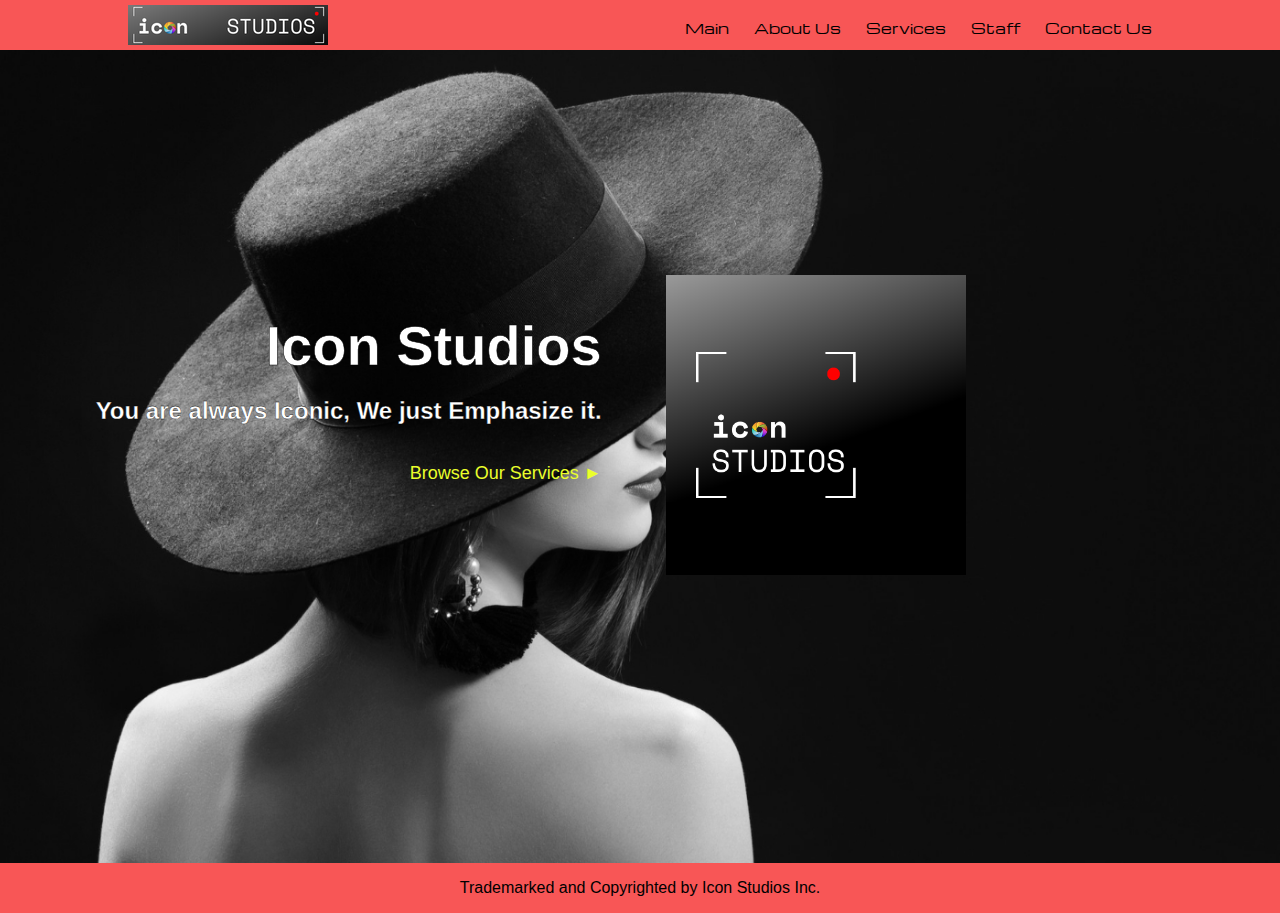
<file: index.html>
<!DOCTYPE html>
<html>
    <head>
        <link href="css/styles.css" rel="stylesheet" type="text/css">
        <link rel="stylesheet" href="https://fonts.googleapis.com/css?family=Michroma">
        <link rel="icon" type="image/x-icon" href="images/Logo.png">
        <meta name="viewport" content="width=device-width, initial-scale=1">
        <meta charset="UTF-8">
        
        <title>Icon Studios</title>
        
        <script src="//cdn.conveythis.com/javascript/conveythis-initializer.js"></script>
        <script type="text/javascript">
            document.addEventListener("DOMContentLoaded", function(e) {
                ConveyThis_Initializer.init({
                    api_key: "pub_9e9aafae780c1b187d40555f5def163b"
                });
            });
        </script>
    </head>
    <body>
        
        <div class="main">
            <header>
            <div class="container">

                <img src="images/is.png" alt="logo" class="logo">
                
                <nav>
                    <ul>
                        <li><a href="Main Page.html">Main </a></li>

                        <li><a href="About Us.html">About Us </a></li>

                        <li><a href="Services.html">Services </a></li>

                        <li><a href="Staff.html">Staff </a></li>

                        <li><a href="Feedback.html">Contact Us </a></li>

                    </ul>

                </nav>

            </div>

            </header>

            <div class="row">
                <div class="section-main">

                <h1>Icon Studios </h1>
                <h2>You are always Iconic, We just Emphasize it. </h2>
                <br>
                <a href="Services.html">Browse our services ► </a>

                </div>
                <div class="logo-main">
                <img src="images/Icon Studios.png" style="height: 300px; width: 300px;"> 
                </div>

            </div>

            <footer>
                <br><br><br><br><br><br><br><br><br><br><br><br><br><br><br><br>
                <div class="bottom-footer">
                Trademarked and Copyrighted by Icon Studios Inc.

                </div>
            </footer>
        </div>

    </body>

</html>
</file>
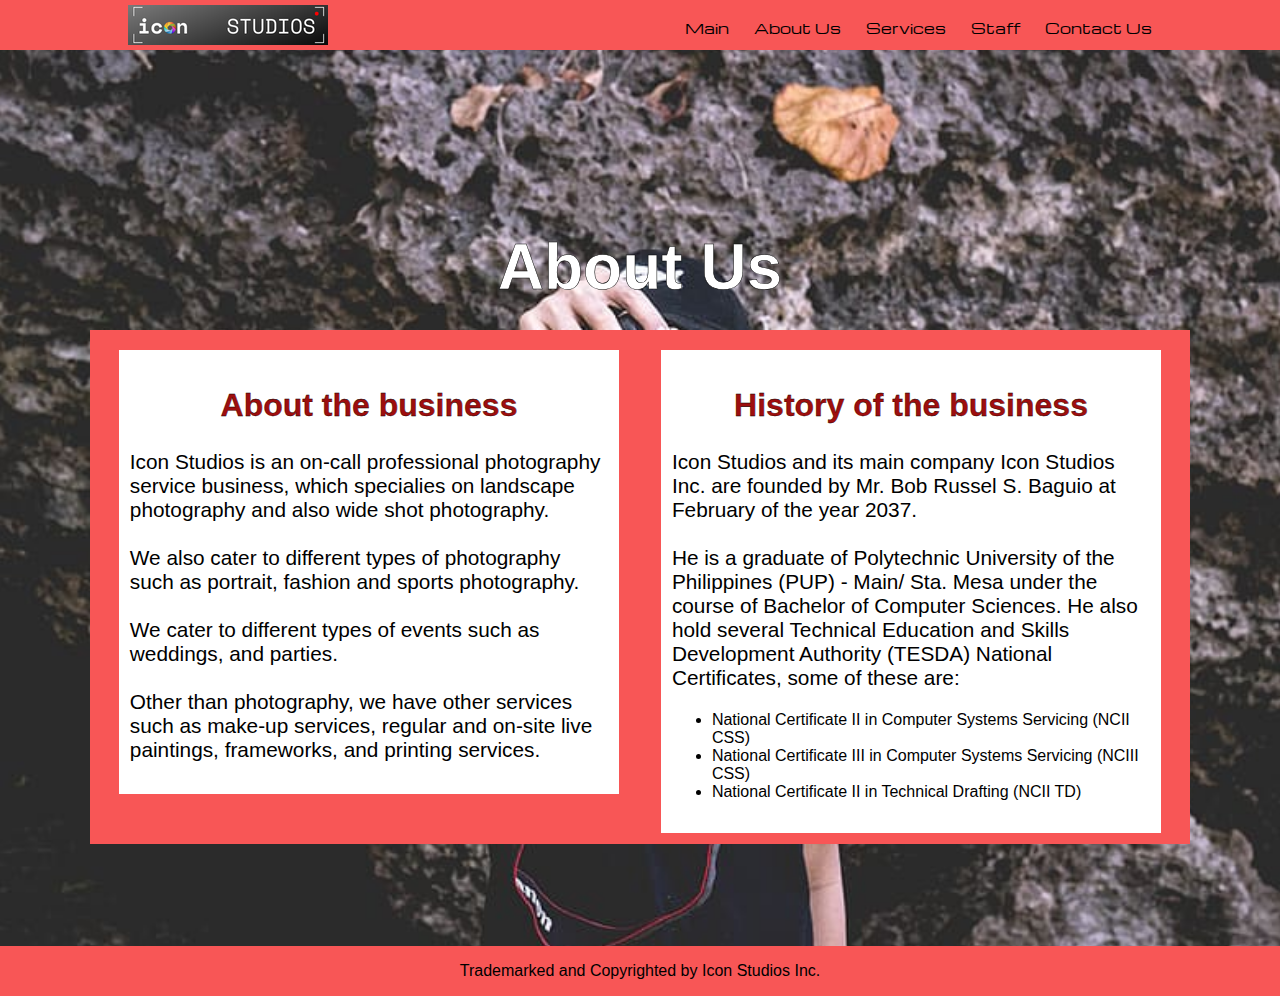
<file: About Us.html>
<!DOCTYPE html>
<html>
    <head>
        <link href="css/styles1.css" rel="stylesheet" type="text/css">
        <link rel="stylesheet" href="https://fonts.googleapis.com/css?family=Michroma">
        <meta name="viewport" content="width=device-width, initial-scale=1">
        <link rel="icon" type="image/x-icon" href="images/Logo.png">
        <meta charset="UTF-8">
        <title>About Us</title>

        <script src="//cdn.conveythis.com/javascript/conveythis-initializer.js"></script>
        <script type="text/javascript">
            document.addEventListener("DOMContentLoaded", function(e) {
                ConveyThis_Initializer.init({
                    api_key: "pub_9e9aafae780c1b187d40555f5def163b"
                });
            });
        </script>

    </head>
    <body>
        
        <div class="main">
            <header>
            <div class="container">

                <img src="images/is.png" alt="logo" class="logo">
                
                <nav>
                    <ul>
                        <li><a href="Main Page.html">Main </a></li>

                        <li><a href="About Us.html">About Us </a></li>

                        <li><a href="Services.html">Services </a></li>

                        <li><a href="Staff.html">Staff </a></li>

                        <li><a href="Feedback.html">Contact Us </a></li>

                    </ul>

                </nav>

            </div>

            </header>

            <div class="body-title">
                <h1> About Us</h1>

            </div>
            <div class="body-border">
                <div class="column1">
                    <h2>About the business</h2>
                    <p> 
                        Icon Studios is an on-call professional photography service business,
                        which specialies on landscape photography and also wide shot photography. <br> <br>
                        We also cater to different types of photography such as portrait, fashion and sports photography. <br> <br>
                        We cater to different types of events such as weddings, and parties. <br> <br>
                        Other than photography, we have other services such as make-up services, 
                        regular and on-site live paintings, frameworks, and printing services.
                    </p>
    
                    </div>
                    <div class="column2">
                    <h2> History of the business</h2>
                    <p>
                        Icon Studios and its main company Icon Studios Inc. are founded by 
                        Mr. Bob Russel S. Baguio at February of the year 2037. <br> <br>
                        He is a graduate of Polytechnic University of the Philippines (PUP) 
                        - Main/ Sta. Mesa under the course of Bachelor of Computer Sciences.
                        He also hold several Technical Education and Skills Development Authority (TESDA) National Certificates, some of these are: <br>
                        <ul>
                            <li> National Certificate II in Computer Systems Servicing (NCII CSS)</li>
                            <li> National Certificate III in Computer Systems Servicing (NCIII CSS)</li>
                            <li> National Certificate II in Technical Drafting (NCII TD)</li>
                        </ul>
                    </p>

                    </div>

            </div>

            <footer>
                <br><br><br><br><br>
                <div class="bottom-footer">
                Trademarked and Copyrighted by Icon Studios Inc.

                </div>
            </footer>
        </div>

    </body>

</html>
</file>
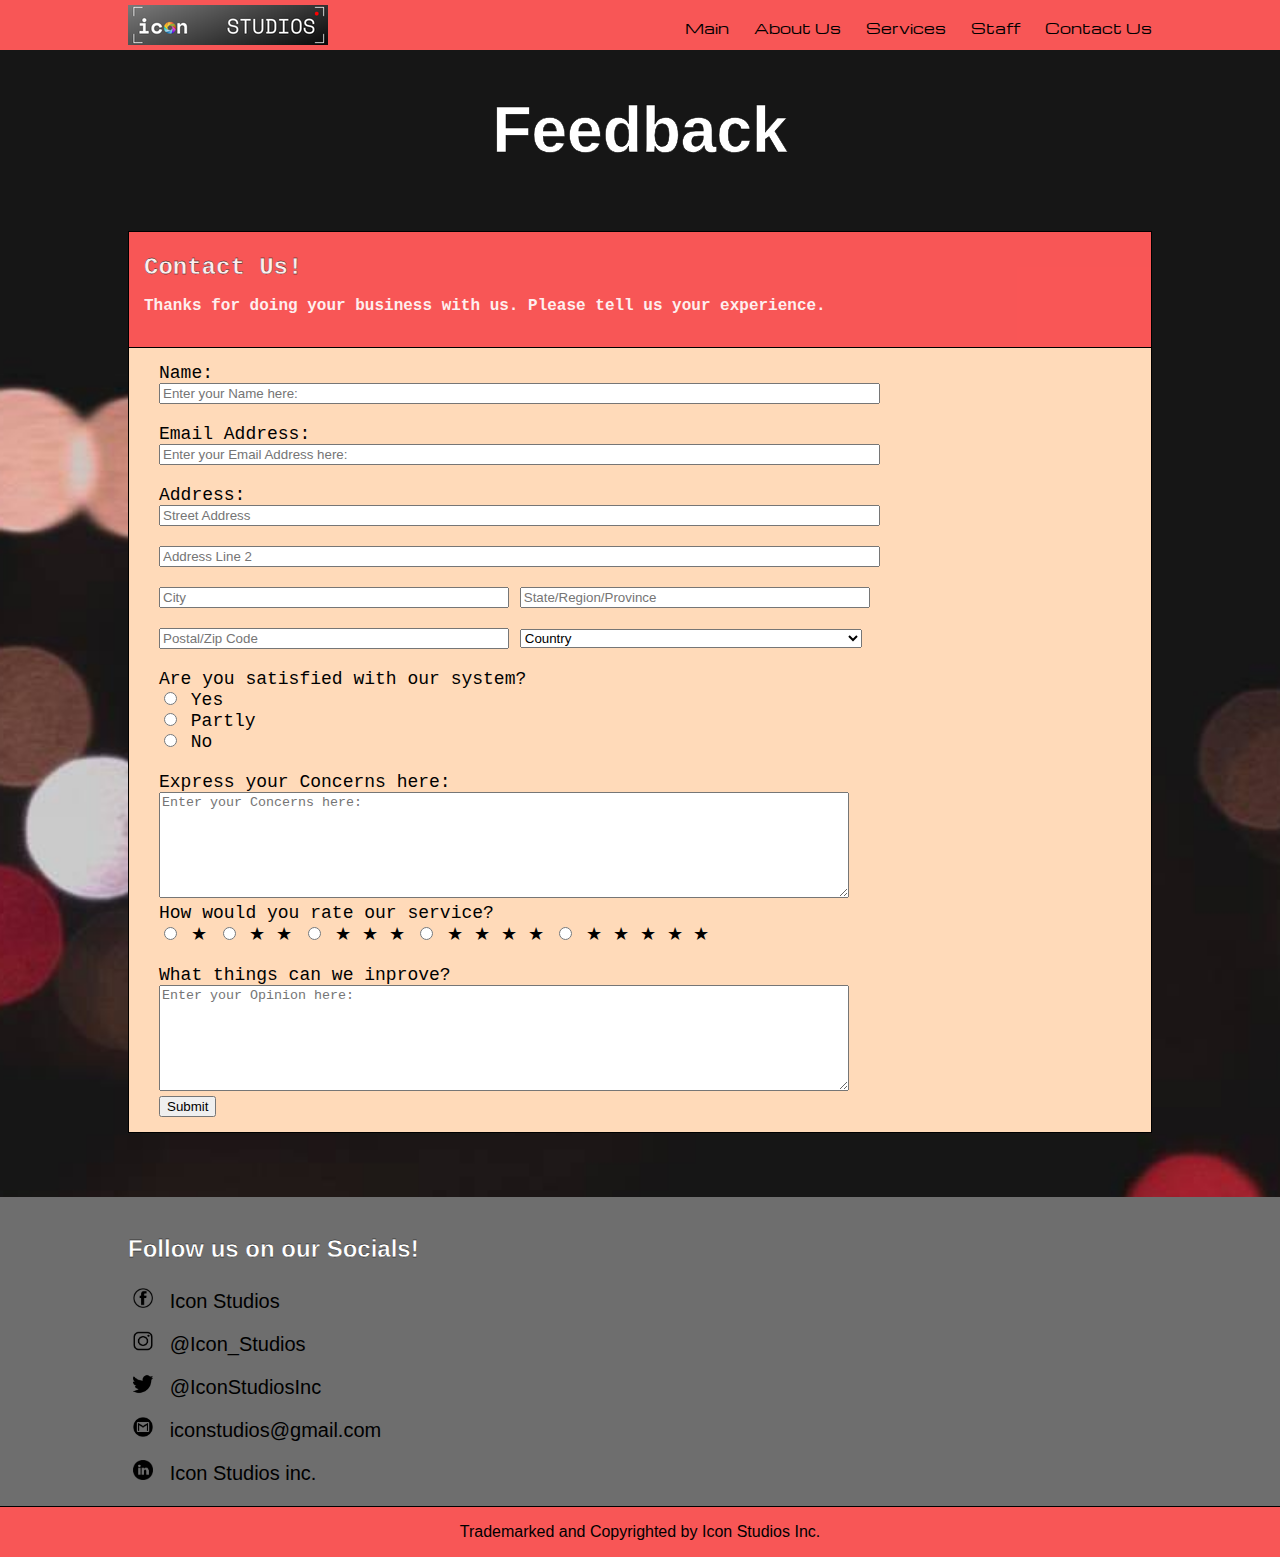
<file: Feedback.html>
<!DOCTYPE html>
<html>
    <head>
        <link href="css/styles3.css" rel="stylesheet" type="text/css">
        <link rel="stylesheet" href="https://fonts.googleapis.com/css?family=Michroma">
        <link rel="icon" type="image/x-icon" href="images/Logo.png">
        <meta name="viewport" content="width=device-width, initial-scale=1">
        <meta charset="UTF-8">
        <title>Feedback</title>
        
        <script src="//cdn.conveythis.com/javascript/conveythis-initializer.js"></script>
        <script type="text/javascript">
            document.addEventListener("DOMContentLoaded", function(e) {
                ConveyThis_Initializer.init({
                    api_key: "pub_9e9aafae780c1b187d40555f5def163b"
                });
            });
        </script>
    </head>
    <body>
        <div class="main">
            <header>
            <div class="container">

                <img src="images/is.png" alt="logo" class="logo">
                
                <nav>
                    <ul>
                        <li><a href="Main Page.html">Main </a></li>

                        <li><a href="About Us.html">About Us </a></li>

                        <li><a href="Services.html">Services </a></li>

                        <li><a href="Staff.html">Staff </a></li>

                        <li><a href="Feedback.html">Contact Us </a></li>

                    </ul>

                </nav>

            </div>

            </header>

            <div class="body-title">
                <h1> Feedback</h1>

            </div>
            <div>
                <div class="whole-form">
                    <div class="details-form">
                        <div class="outerheader">
                    <div class="header">
                        <div class="bigheader">
                            <h2>Contact Us!</h2>
                        </div>
                        <div class="smallheader">
                           <h6>Thanks for doing your business with us. Please tell us your experience.</h6>
                        </div><br>
                    </div>
                        </div>
                
                        <div class="outerform-body">
                            <div class="form-body">
                                <form>
                                    Name:<br>
                                    <input type="text" id="Name" placeholder="Enter your Name here:" style="width: 73%;"><br><br>

                                    Email Address: <br>
                                    <input type="text" id="Email" placeholder="Enter your Email Address here:" style="width: 73%;"><br><br>
                            
                                    Address:<br>
                                    <input type="text" id="StreetAddress" placeholder="Street Address" style="width: 73%;"><br><br>
                                    <input type="text" id="Address Line 2" placeholder="Address Line 2" style="width: 73%;"><br><br>
                                    <input type="text" id="City" placeholder="City" style="width: 35%;">
                                    <input type="text" id="State/Region/Province" placeholder="State/Region/Province" style="width: 35%;"> <br> <br>
                            
                                    <input type="text" id="Postal/Zip Code" placeholder="Postal/Zip Code" style="width: 35%;">
                                    <select id="Country" name="Country" style="width: 35%;">
                                        <option>Country</option>
                                        <option value="Afghanistan">Afghanistan</option>
                                        <option value="Albania">Albania</option>
                                        <option value="Algeria">Algeria</option>
                                        <option value="Andorra">Andorra</option>
                                        <option value="Angola">Angola</option>
                                        <option value="Antigua and Barbuda">Antigua & Barbuda</option>
                                        <option value="Argentina">Argentina</option>
                                        <option value="Armenia">Armenia</option>
                                        <option value="Australia">Australia</option>
                                        <option value="Austria">Austria</option>
                                        <option value="Azerbaijan">Azerbaijan</option>
                                        <option value="Bahamas">Bahamas</option>
                                        <option value="Bahrain">Bahrain</option>
                                        <option value="Bangladesh">Bangladesh</option>
                                        <option value="Barbados">Barbados</option>
                                        <option value="Belarus">Belarus</option>
                                        <option value="Belgium">Belgium</option>
                                        <option value="Belize">Belize</option>
                                        <option value="Benin">Benin</option>
                                        <option value="Bhutan">Bhutan</option>
                                        <option value="Bolivia">Bolivia</option>
                                        <option value="Bosnia and Herzegovina">Bosnia & Herzegovina</option>
                                        <option value="Botswana">Botswana</option>
                                        <option value="Brazil">Brazil</option>
                                        <option value="Brunei Darussalam">Brunei</option>
                                        <option value="Bulgaria">Bulgaria</option>
                                        <option value="Burkina Faso">Burkina Faso</option>
                                        <option value="Burundi">Burundi</option>
                                        <option value="Cambodia">Cambodia</option>
                                        <option value="Cameroon">Cameroon</option>
                                        <option value="Canada">Canada</option>
                                        <option value="Cape Verde">Cape Verde</option>
                                        <option value="Central African Republic">Central African Republic</option>
                                        <option value="Chad">Chad</option>
                                        <option value="Chile">Chile</option>
                                        <option value="China">China</option>
                                        <option value="Colombia">Colombia</option>
                                        <option value="Comoros">Comoros</option>
                                        <option value="Congo">Congo - Brazzaville</option>
                                        <option value="Congo, Democratic Republic of the Congo">Congo - Kinshasa</option>
                                        <option value="Costa Rica">Costa Rica</option>
                                        <option value="Cote D'Ivoire">Côte d’Ivoire</option>
                                        <option value="Croatia">Croatia</option>
                                        <option value="Cuba">Cuba</option>
                                        <option value="Cyprus">Cyprus</option>
                                        <option value="Czech Republic">Czech Republic</option>
                                        <option value="Denmark">Denmark</option>
                                        <option value="Djibouti">Djibouti</option>
                                        <option value="Dominica">Dominica</option>
                                        <option value="Dominican Republic">Dominican Republic</option>
                                        <option value="Ecuador">Ecuador</option>
                                        <option value="Egypt">Egypt</option>
                                        <option value="El Salvador">El Salvador</option>
                                        <option value="Equatorial Guinea">Equatorial Guinea</option>
                                        <option value="Eritrea">Eritrea</option>
                                        <option value="Estonia">Estonia</option>
                                        <option value="Ethiopia">Ethiopia</option>
                                        <option value="Fiji">Fiji</option>
                                        <option value="Finland">Finland</option>
                                        <option value="France">France</option>
                                        <option value="Gabon">Gabon</option>
                                        <option value="Gambia">Gambia</option>
                                        <option value="Georgia">Georgia</option>
                                        <option value="Germany">Germany</option>
                                        <option value="Ghana">Ghana</option>
                                        <option value="Greece">Greece</option>
                                        <option value="Grenada">Grenada</option>
                                        <option value="Guatemala">Guatemala</option>
                                        <option value="Guinea">Guinea</option>
                                        <option value="Guinea-Bissau">Guinea-Bissau</option>
                                        <option value="Guyana">Guyana</option>
                                        <option value="Haiti">Haiti</option>
                                        <option value="Holy See (Vatican City State)">Vatican City</option>
                                        <option value="Honduras">Honduras</option>
                                        <option value="Hong Kong">Hong Kong</option>
                                        <option value="Hungary">Hungary</option>
                                        <option value="Iceland">Iceland</option>
                                        <option value="India">India</option>
                                        <option value="Indonesia">Indonesia</option>
                                        <option value="Iran, Islamic Republic of">Iran</option>
                                        <option value="Iraq">Iraq</option>
                                        <option value="Ireland">Ireland</option>
                                        <option value="Israel">Israel</option>
                                        <option value="Italy">Italy</option>
                                        <option value="Jamaica">Jamaica</option>
                                        <option value="Japan">Japan</option>
                                        <option value="Jordan">Jordan</option>
                                        <option value="Kazakhstan">Kazakhstan</option>
                                        <option value="Kenya">Kenya</option>
                                        <option value="Kiribati">Kiribati</option>
                                        <option value="Korea, Democratic People's Republic of">Korea, North</option>
                                        <option value="Korea, Republic of">Korea, South</option>
                                        <option value="Kuwait">Kuwait</option>
                                        <option value="Kyrgyzstan">Kyrgyzstan</option>
                                        <option value="Lao People's Democratic Republic">Laos</option>
                                        <option value="Latvia">Latvia</option>
                                        <option value="Lebanon">Lebanon</option>
                                        <option value="Lesotho">Lesotho</option>
                                        <option value="Liberia">Liberia</option>
                                        <option value="Libyan Arab Jamahiriya">Libya</option>
                                        <option value="Liechtenstein">Liechtenstein</option>
                                        <option value="Lithuania">Lithuania</option>
                                        <option value="Luxembourg">Luxembourg</option>
                                        <option value="Madagascar">Madagascar</option>
                                        <option value="Malawi">Malawi</option>
                                        <option value="Malaysia">Malaysia</option>
                                        <option value="Maldives">Maldives</option>
                                        <option value="Mali">Mali</option>
                                        <option value="Malta">Malta</option>
                                        <option value="Marshall Islands">Marshall Islands</option>
                                        <option value="Mauritania">Mauritania</option>
                                        <option value="Mauritius">Mauritius</option>
                                        <option value="Mexico">Mexico</option>
                                        <option value="Micronesia, Federated States of">Micronesia</option>
                                        <option value="Moldova, Republic of">Moldova</option>
                                        <option value="Monaco">Monaco</option>
                                        <option value="Mongolia">Mongolia</option>
                                        <option value="Montenegro">Montenegro</option>
                                        <option value="Montserrat">Montserrat</option>
                                        <option value="Morocco">Morocco</option>
                                        <option value="Mozambique">Mozambique</option>
                                        <option value="Myanmar">Myanmar (Burma)</option>
                                        <option value="Namibia">Namibia</option>
                                        <option value="Nauru">Nauru</option>
                                        <option value="Nepal">Nepal</option>
                                        <option value="Netherlands">Netherlands</option>
                                        <option value="New Zealand">New Zealand</option>
                                        <option value="Nicaragua">Nicaragua</option>
                                        <option value="Niger">Niger</option>
                                        <option value="Nigeria">Nigeria</option>
                                        <option value="North Macedonia">North Macedonia</option>
                                        <option value="Norway">Norway</option>
                                        <option value="Oman">Oman</option>
                                        <option value="Pakistan">Pakistan</option>
                                        <option value="Palau">Palau</option>
                                        <option value="Palestinian Territory, Occupied">Palestine</option>
                                        <option value="Panama">Panama</option>
                                        <option value="Papua New Guinea">Papua New Guinea</option>
                                        <option value="Paraguay">Paraguay</option>
                                        <option value="Peru">Peru</option>
                                        <option value="Philippines">Philippines</option>
                                        <option value="Poland">Poland</option>
                                        <option value="Portugal">Portugal</option>
                                        <option value="Qatar">Qatar</option>
                                        <option value="Romania">Romania</option>
                                        <option value="Russian Federation">Russia</option>
                                        <option value="Rwanda">Rwanda</option>
                                        <option value="Saint Kitts and Nevis">St. Kitts & Nevis</option>
                                        <option value="Saint Lucia">St. Lucia</option>
                                        <option value="Saint Vincent and the Grenadines">St. Vincent & Grenadines</option>
                                        <option value="Samoa">Samoa</option>
                                        <option value="San Marino">San Marino</option>
                                        <option value="Sao Tome and Principe">São Tomé & Príncipe</option>
                                        <option value="Saudi Arabia">Saudi Arabia</option>
                                        <option value="Senegal">Senegal</option>
                                        <option value="Serbia">Serbia</option>
                                        <option value="Seychelles">Seychelles</option>
                                        <option value="Sierra Leone">Sierra Leone</option>
                                        <option value="Singapore">Singapore</option>
                                        <option value="Slovakia">Slovakia</option>
                                        <option value="Slovenia">Slovenia</option>
                                        <option value="Solomon Islands">Solomon Islands</option>
                                        <option value="Somalia">Somalia</option>
                                        <option value="South Africa">South Africa</option>
                                        <option value="South Sudan">South Sudan</option>
                                        <option value="Spain">Spain</option>
                                        <option value="Sri Lanka">Sri Lanka</option>
                                        <option value="Sudan">Sudan</option>
                                        <option value="Suriname">Suriname</option>
                                        <option value="Swaziland">Swaziland (Eswatini)</option>
                                        <option value="Sweden">Sweden</option>
                                        <option value="Switzerland">Switzerland</option>
                                        <option value="Syrian Arab Republic">Syria</option>
                                        <option value="Taiwan, Province of China">Taiwan</option>
                                        <option value="Tajikistan">Tajikistan</option>
                                        <option value="Tanzania, United Republic of">Tanzania</option>
                                        <option value="Thailand">Thailand</option>
                                        <option value="Timor-Leste">Timor-Leste</option>
                                        <option value="Togo">Togo</option>
                                        <option value="Tonga">Tonga</option>
                                        <option value="Trinidad and Tobago">Trinidad & Tobago</option>
                                        <option value="Tunisia">Tunisia</option>
                                        <option value="Turkey">Turkey</option>
                                        <option value="Turkmenistan">Turkmenistan</option>
                                        <option value="Tuvalu">Tuvalu</option>
                                        <option value="Uganda">Uganda</option>
                                        <option value="Ukraine">Ukraine</option>
                                        <option value="United Arab Emirates">United Arab Emirates</option>
                                        <option value="United Kingdom">United Kingdom</option>
                                        <option value="United States">United States of America</option>
                                        <option value="Uruguay">Uruguay</option>
                                        <option value="Uzbekistan">Uzbekistan</option>
                                        <option value="Vanuatu">Vanuatu</option>
                                        <option value="Venezuela">Venezuela</option>
                                        <option value="Vietnam">Vietnam</option>
                                        <option value="Yemen">Yemen</option>
                                        <option value="Zambia">Zambia</option>
                                        <option value="Zimbabwe">Zimbabwe</option>
                                    </select> <br><br>
                                    
                                    Are you satisfied with our system?<br>
                                    <input type="radio" id="Yes" name="Satisfaction" value="Yes"> <label for="Yes"> Yes</label> <br>
                                    <input type="radio" id="Partly" name="Satisfaction" value="Partly"> <label for="Partly"> Partly</label> <br>
                                    <input type="radio" id="No" name="Satisfaction" value="No"> <label for="No"> No</label> <br><br>
                                            
                                    Express your Concerns here: <br>
                                    <textarea id="Info" rows="10" cols="30" placeholder="Enter your Concerns here: " style="width: 70%; height: 100px;"></textarea>
                                    <br>
                                                        
                                    How would you rate our service?<br>
                                    <label>
                                        <input type="radio" name="stars" value="1" />
                                        <span class="icon">★</span>
                                    </label>
                                    
                                    <label>
                                        <input type="radio" name="stars" value="2" />
                                        <span class="icon">★</span> 
                                        <span class="icon">★</span> 
                                    </label>
                                    
                                    <label>
                                        <input type="radio" name="stars" value="3" />
                                        <span class="icon">★</span>
                                        <span class="icon">★</span>
                                        <span class="icon">★</span>
                                    </label>
                                    
                                    <label>
                                        <input type="radio" name="stars" value="4" />    
                                        <span class="icon">★</span>
                                        <span class="icon">★</span>
                                        <span class="icon">★</span>
                                        <span class="icon">★</span>  
                                    </label>  
                                    
                                    <label>
                                        <input type="radio" name="stars" value="5" />
                                        <span class="icon">★</span>
                                        <span class="icon">★</span>
                                        <span class="icon">★</span>
                                        <span class="icon">★</span>
                                        <span class="icon">★</span>  
                                    </label><br><br>
                                            
                                    What things can we inprove?<br>
                                    <textarea id="Info" rows="10" cols="30" placeholder="Enter your Opinion here: " style="width: 70%; height: 100px;"></textarea>
                                    <br>
                                    
                                    
                                    <input type="submit" value="Submit">
                                    
                                </form>

                            </div>

                        </div>

                    </div>
                </div>

            </div>
            
            <footer>
                <div class="company-contacts"><br>
                    <h2>Follow us on our Socials!</h2>

                    <ul>
                        <li><a href="https://www.facebook.com/"><img src="images/facebook-icon.png" style="height: 20px;width: 20px;"> &nbsp; Icon Studios </a></li><br>

                        <li><a href="https://www.instagram.com/"><img src="images/instagram-icon.png" style="height: 20px;width: 20px;"> &nbsp; @Icon_Studios </a></li><br>
                        
                        <li><a href="https://www.twitter.com/"><img src="images/twitter-icon.png" style="height: 20px;width: 20px;"> &nbsp; @IconStudiosInc </a></li><br>

                        <li><a href="https://www.gmail.com/"><img src="images/gmail-icon.png" style="height: 20px;width: 20px;"> &nbsp; iconstudios@gmail.com </a></li><br>
                        
                        <li><a href="https://www.linkedin.com/"><img src="images/linkedin-icon.png" style="height: 20px;width: 20px;"> &nbsp; Icon Studios inc. </a></li>

                    </ul>
                </div>

                <div class="bottom-footer">
                    Trademarked and Copyrighted by Icon Studios Inc.
            
                </div>

            </footer>

        </div>
    </body>
</html>
</file>
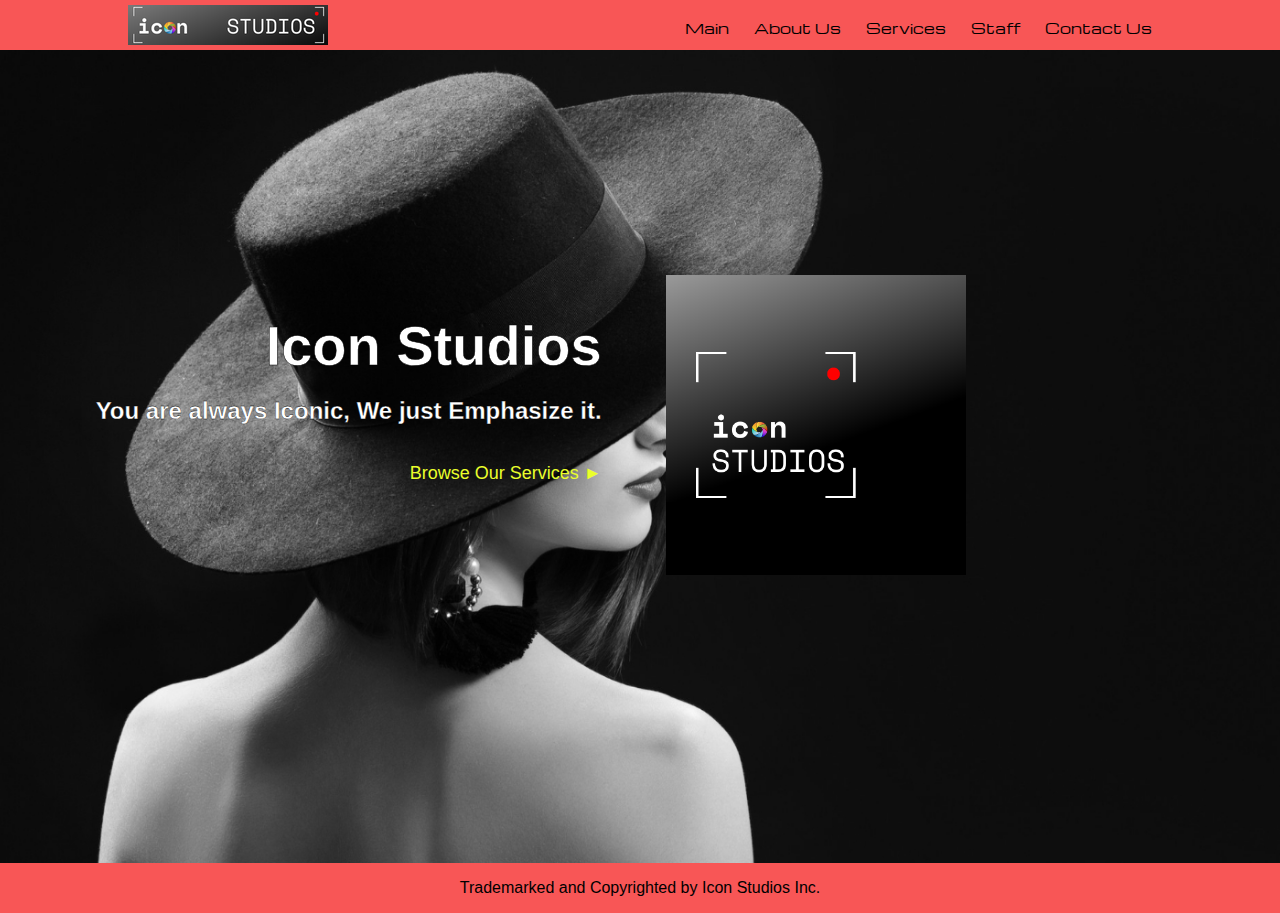
<file: Main Page.html>
<!DOCTYPE html>
<html>
    <head>
        <link href="css/styles.css" rel="stylesheet" type="text/css">
        <link rel="stylesheet" href="https://fonts.googleapis.com/css?family=Michroma">
        <link rel="icon" type="image/x-icon" href="images/Logo.png">
        <meta name="viewport" content="width=device-width, initial-scale=1">
        <meta charset="UTF-8">
        
        <title>Icon Studios</title>

        <script src="//cdn.conveythis.com/javascript/conveythis-initializer.js"></script>
        <script type="text/javascript">
            document.addEventListener("DOMContentLoaded", function(e) {
                ConveyThis_Initializer.init({
                    api_key: "pub_9e9aafae780c1b187d40555f5def163b"
                });
            });
        </script>
    </head>
    <body>
        
        <div class="main">
            <header>
            <div class="container">

                <img src="images/is.png" alt="logo" class="logo">
                
                <nav>
                    <ul>
                        <li><a href="Main Page.html">Main </a></li>

                        <li><a href="About Us.html">About Us </a></li>

                        <li><a href="Services.html">Services </a></li>

                        <li><a href="Staff.html">Staff </a></li>

                        <li><a href="Feedback.html">Contact Us </a></li>
                        
                    </ul>

                </nav>

            </div>

            </header>

            <div class="row">
                <div class="section-main">

                <h1>Icon Studios </h1>
                <h2>You are always Iconic, We just Emphasize it. </h2>
                <br>
                <a href="Services.html">Browse our services ► </a>

                </div>
                <div class="logo-main">
                <img src="images/Icon Studios.png" style="height: 300px; width: 300px;"> 
                </div>

            </div>

            <footer>
                <br><br><br><br><br><br><br><br><br><br><br><br><br><br><br><br>
                <div class="bottom-footer">
                Trademarked and Copyrighted by Icon Studios Inc.

                </div>
            </footer>
        </div>

    </body>

</html>
</file>
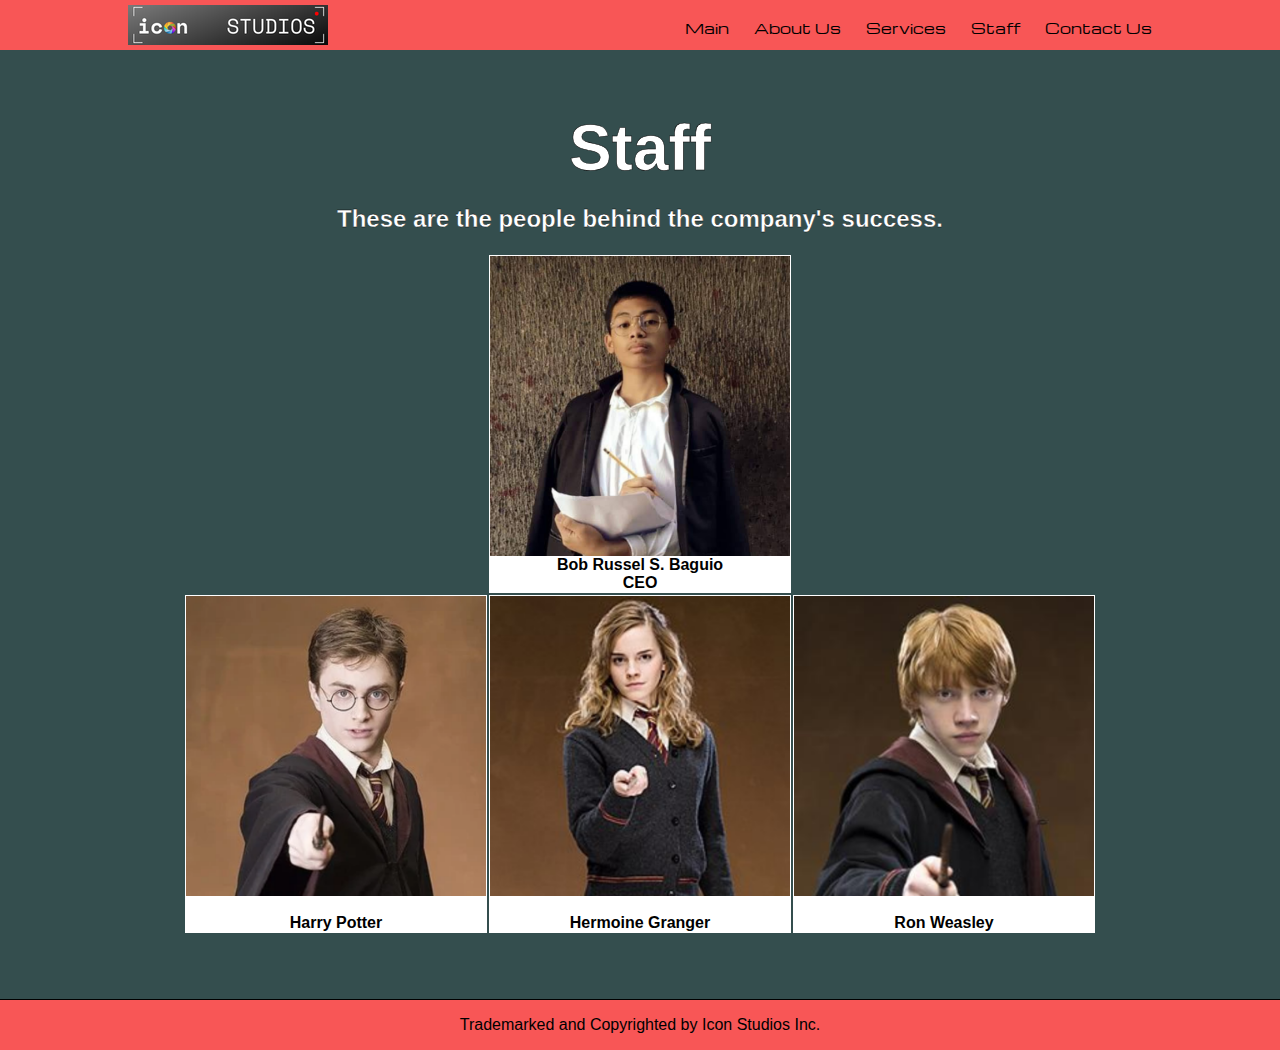
<file: Staff.html>
<!DOCTYPE html>
<html>
    <head>
      <link href="css/styles2.css" rel="stylesheet" type="text/css">
      <link rel="stylesheet" href="https://fonts.googleapis.com/css?family=Michroma">
      <meta name="viewport" content="width=device-width, initial-scale=1">
      <link rel="icon" type="image/x-icon" href="images/Logo.png">
      <meta charset="UTF-8">
      <title>Portfolio</title>

      <script src="//cdn.conveythis.com/javascript/conveythis-initializer.js"></script>
      <script type="text/javascript">
          document.addEventListener("DOMContentLoaded", function(e) {
              ConveyThis_Initializer.init({
                  api_key: "pub_9e9aafae780c1b187d40555f5def163b"
              });
          });
      </script>
    </head>
    
    <body>
        
        <div class="main">
            <header>
            <div class="container">

                <img src="images/is.png" alt="logo" class="logo">
                
                <nav>
                    <ul>
                        <li><a href="Main Page.html">Main </a></li>

                        <li><a href="About Us.html">About Us </a></li>

                        <li><a href="Services.html">Services </a></li>

                        <li><a href="Staff.html">Staff </a></li>

                        <li><a href="Feedback.html">Contact Us </a></li>

                    </ul>

                </nav>

            </div>

            </header>

            <div class="body-title">
                <br>
                <h1> Staff</h1>
                <h2> These are the people behind the company's success.</h2>
            </div>

            <div class="tablechart"><center>
                <table>
                    <tr>
                    <th></th>
                    <th class="table-background"><img src="images/CEO.png" alt="CEO" style="width:300px;height:300px"><br>
                Bob Russel S. Baguio <br> CEO</th>
                    <th></th>
                    </tr>
                    <tr>
                    <th class="table-background"><img src="images/PlaceHolder 1.png" alt="PlaceHolder1" style="width:300px;height:300px"><br><br>
                Harry Potter</th>
                    <th class="table-background"><img src="images/PlaceHolder 2.png" alt="PlaceHolder2" style="width:300px;height:300px"><br><br>
                Hermoine Granger</th>
                    <th class="table-background"><img src="images/PlaceHolder 3.png" alt="PlaceHolder3" style="width:300px;height:300px"><br><br>
                Ron Weasley</th>
                    </tr>

                </table>
            </div></center>

            <footer>
                <div class="bottom-footer">
                Trademarked and Copyrighted by Icon Studios Inc.

                </div>
            </footer>

        </div>

    </body>

</html>
</file>
<file: css/styles.css>
body {
    margin: 0;
    background-color: #344e4e;
    font-family: 'Gill Sans', 'Gill Sans MT', Calibri, 'Trebuchet MS', sans-serif;
    font-weight: 300;
}

.main{
    background: url(css-images/bg.jpg) no-repeat center/cover;
}

.container {
    width: 80%;
    margin: 0 auto;
}

header{
    background: #f85656;
    font-family: 'Michroma', sans-serif;
}

header::after{
    content: '';
    display: table;
    clear: both;
}

.logo{
    float: left;
    padding: 5px 0;
}

nav{
    float: right;
}

nav ul{
    margin: 0;
    padding: 0;
    list-style: none;
}

nav li{
    display: inline-block;
    margin-left: 20px;
    padding-top: 15px;
    position: relative;
}

nav a{
    color: #000000;
    text-decoration: none;
    text-transform: capitalize;
    font-size: 14px;
}

nav a:hover{
    color: #ffffff;
}

#main{
    margin: 0;
    padding: 0;
    width: 100%;
    height: 100vh;
    position: relative;
    overflow: hidden;

}

.section-main{
    margin-top: 25vh;
    float: left;
    width: 47%;
    height: 300px;
    text-align:right;
}

.logo-main{
    margin-top: 25vh;
    margin-left: 5%;
    float: left;
    width: 48%;
    height: 300px;
}

.row:after {
    content: "";
    display: table;
    clear: both;
}

h1{
    color: #ffffff;
    font-size: 3.5rem;
    margin-bottom: 0;
    -webkit-text-stroke-width: 0.5px;
    -webkit-text-stroke-color: #000000;
}

h2{
    color: #ffffff;
    font-size: 1.5rem;
    -webkit-text-stroke-width: 0.3px;
    -webkit-text-stroke-color: #000000;
}

a{
    color: #eaff2b;
    text-decoration: none;
    text-transform: capitalize;
    font-size: 18px;
}

footer .bottom-footer{
    background-color: #f85656;
    padding: 1rem;
    text-align: center;
}
</file>
<file: css/styles1.css>
body {
    margin: 0;
    background-color: #344e4e;
    font-family: 'Gill Sans', 'Gill Sans MT', Calibri, 'Trebuchet MS', sans-serif;
    font-weight: 300;
}

.main{
    background: url(css-images/bg1.jpg) no-repeat center/cover;
}

.container {
    width: 80%;
    margin: 0 auto;
}

header{
    background: #f85656;
    font-family: 'Michroma', sans-serif;
}

header::after{
    content: '';
    display: table;
    clear: both;
}

.logo{
    float: left;
    padding: 5px 0;
}

nav{
    float: right;
}

nav ul{
    margin: 0;
    padding: 0;
    list-style: none;
}

nav li{
    display: inline-block;
    margin-left: 20px;
    padding-top: 15px;
    position: relative;
}

nav a{
    color: #000000;
    text-decoration: none;
    text-transform: capitalize;
    font-size: 14px;
}

nav a:hover{
    color: #ffffff;
}

.body-title{
    text-align: center;
    margin-top: 20vh;
}

h1{
    color: #ffffff;
    font-size: 4rem;
    margin-bottom: 0;
    -webkit-text-stroke-width: 0.5px;
    -webkit-text-stroke-color: #000000;
}

h2{
    color: #9e0e0e;
    font-size: 2rem;
    -webkit-text-stroke-width: 0.3px;
    -webkit-text-stroke-color: #000000;
    text-align: center;
}

p{
    font-size: 1.3rem;
}

.body-border{
    margin-left: 7%;
    margin-right: 7%;
    margin-top: 2%;
    margin-bottom: 1%;
    padding: 10px 18px;
    border: #f85656 1px solid;
    background-color: #f85656;
}

.column1{
    margin-top: 1vh;
    margin-left: 1%;
    padding: 1%;
    float: left;
    width: 45%;
    border-right: #f85656 1px solid;
    background-color: #ffffff;

}

.column2{
    margin-top: 1vh;
    margin-right: 1%;
    padding: 1%;
    float: right;
    width: 45%;
    border-left: #f85656 1px solid;
    background-color: #ffffff;

}

.body-border:after {
    content: "";
    display: table;
    clear: both;
}

footer .bottom-footer{
    background-color: #f85656;
    padding: 1rem;
    text-align: center;
}
</file>
<file: css/styles3.css>
body {
    margin: 0;
    background-color: #344e4e;
    font-family: 'Gill Sans', 'Gill Sans MT', Calibri, 'Trebuchet MS', sans-serif;
    font-weight: 300;
}

.main{
    background: url(css-images/bg2.jpg) no-repeat center/cover;
}

.container {
    width: 80%;
    margin: 0 auto;
}

header{
    background: #f85656;
    font-family: 'Michroma', sans-serif;
}

header::after{
    content: '';
    display: table;
    clear: both;
}

.logo{
    float: left;
    padding: 5px 0;
}

nav{
    float: right;
}

nav ul{
    margin: 0;
    padding: 0;
    list-style: none;
}

nav li{
    display: inline-block;
    margin-left: 20px;
    padding-top: 15px;
    position: relative;
}

nav a{
    color: #000000;
    text-decoration: none;
    text-transform: capitalize;
    font-size: 14px;
}

nav a:hover{
    color: #ffffff;
}

.details-form{
    margin-top: 5%;
    margin-bottom: auto;
    margin-left: 10%;
    margin-right: 10%;
}

.outerheader{
    padding-top: 15px;
    padding-left: 15px;
    background-color: #f85656;
    border: 1px solid;
}

.header{
    background-color: #f85656;
    text-align: left;
    opacity: 90%;
    line-height: 0.1;
}

.bigheader{
    font-family: 'Courier New';
    font-size: 48px;
    color: white;
}

.smallheader{
    font-family: 'Courier New';
    font-size: 18px;
    color: white;
}

.outerform-body{
    padding: 15px;
    background-color: peachpuff;
    border-bottom: 1px solid;
    border-left: 1px solid;
    border-right: 1px solid;
}

.form-body{
    padding-left: 15px;
    font-family: Courier New;
    font-size: 18px;
}

.company-contacts{
    margin-top: 5%;
    margin-left: 10%;
}

.company-contacts ul{
    margin-left: 10 px;
    padding: 5px;
    list-style: none;
}

.company-contacts a{
    color: #000000;
    text-decoration: none;
    font-size: 20px;
}

h1{
    color: #ffffff;
    font-size: 4rem;
    margin-bottom: 0;
    -webkit-text-stroke-width: 0.5px;
    -webkit-text-stroke-color: #000000;
    text-align: center;
}

h2{
    color: #ffffff;
    font-size: 1.5rem;
    -webkit-text-stroke-width: 0.3px;
    -webkit-text-stroke-color: #000000;
}

h6{
    color: #ffffff;
    font-size: 1rem;
}

footer{
    background-color: #6e6e6e;
}

footer .bottom-footer{
    background-color: #f85656;
    padding: 1rem;
    border-top: #000000 1px solid;
    text-align: center;
}
</file>
<file: css/styles2.css>
body {
    margin: 0;
    background-color: #344e4e;
    font-family: 'Gill Sans', 'Gill Sans MT', Calibri, 'Trebuchet MS', sans-serif;
    font-weight: 300;
}

.container {
    width: 80%;
    margin: 0 auto;
}

header{
    background: #f85656;
    font-family: 'Michroma', sans-serif;
}

header::after{
    content: '';
    display: table;
    clear: both;
}

.logo{
    float: left;
    padding: 5px 0;
}

nav{
    float: right;
}

nav ul{
    margin: 0;
    padding: 0;
    list-style: none;
}

nav li{
    display: inline-block;
    margin-left: 20px;
    padding-top: 15px;
    position: relative;
}

nav a{
    color: #000000;
    text-decoration: none;
    text-transform: capitalize;
    font-size: 14px;
}

nav a:hover{
    color: #ffffff;
}

img{
    vertical-align: middle;
}

h1{
    color: #ffffff;
    font-size: 4rem;
    margin-bottom: 0;
    -webkit-text-stroke-width: 0.5px;
    -webkit-text-stroke-color: #000000;
    text-align: center;
}

h2{
    color: #ffffff;
    font-size: 1.5rem;
    -webkit-text-stroke-width: 0.3px;
    -webkit-text-stroke-color: #000000;
}
  
.body-title{
    text-align: center;
}

.tablechart{
    align-content: center;
}

.table-background{
    background-color: #ffffff;
    align-content: center;
    align-self: center;
}

footer{
    padding-top: 5%;
}

footer .bottom-footer{
    background-color: #f85656;
    padding: 1rem;
    border-top: #000000 1px solid;
    text-align: center;
}
</file>
